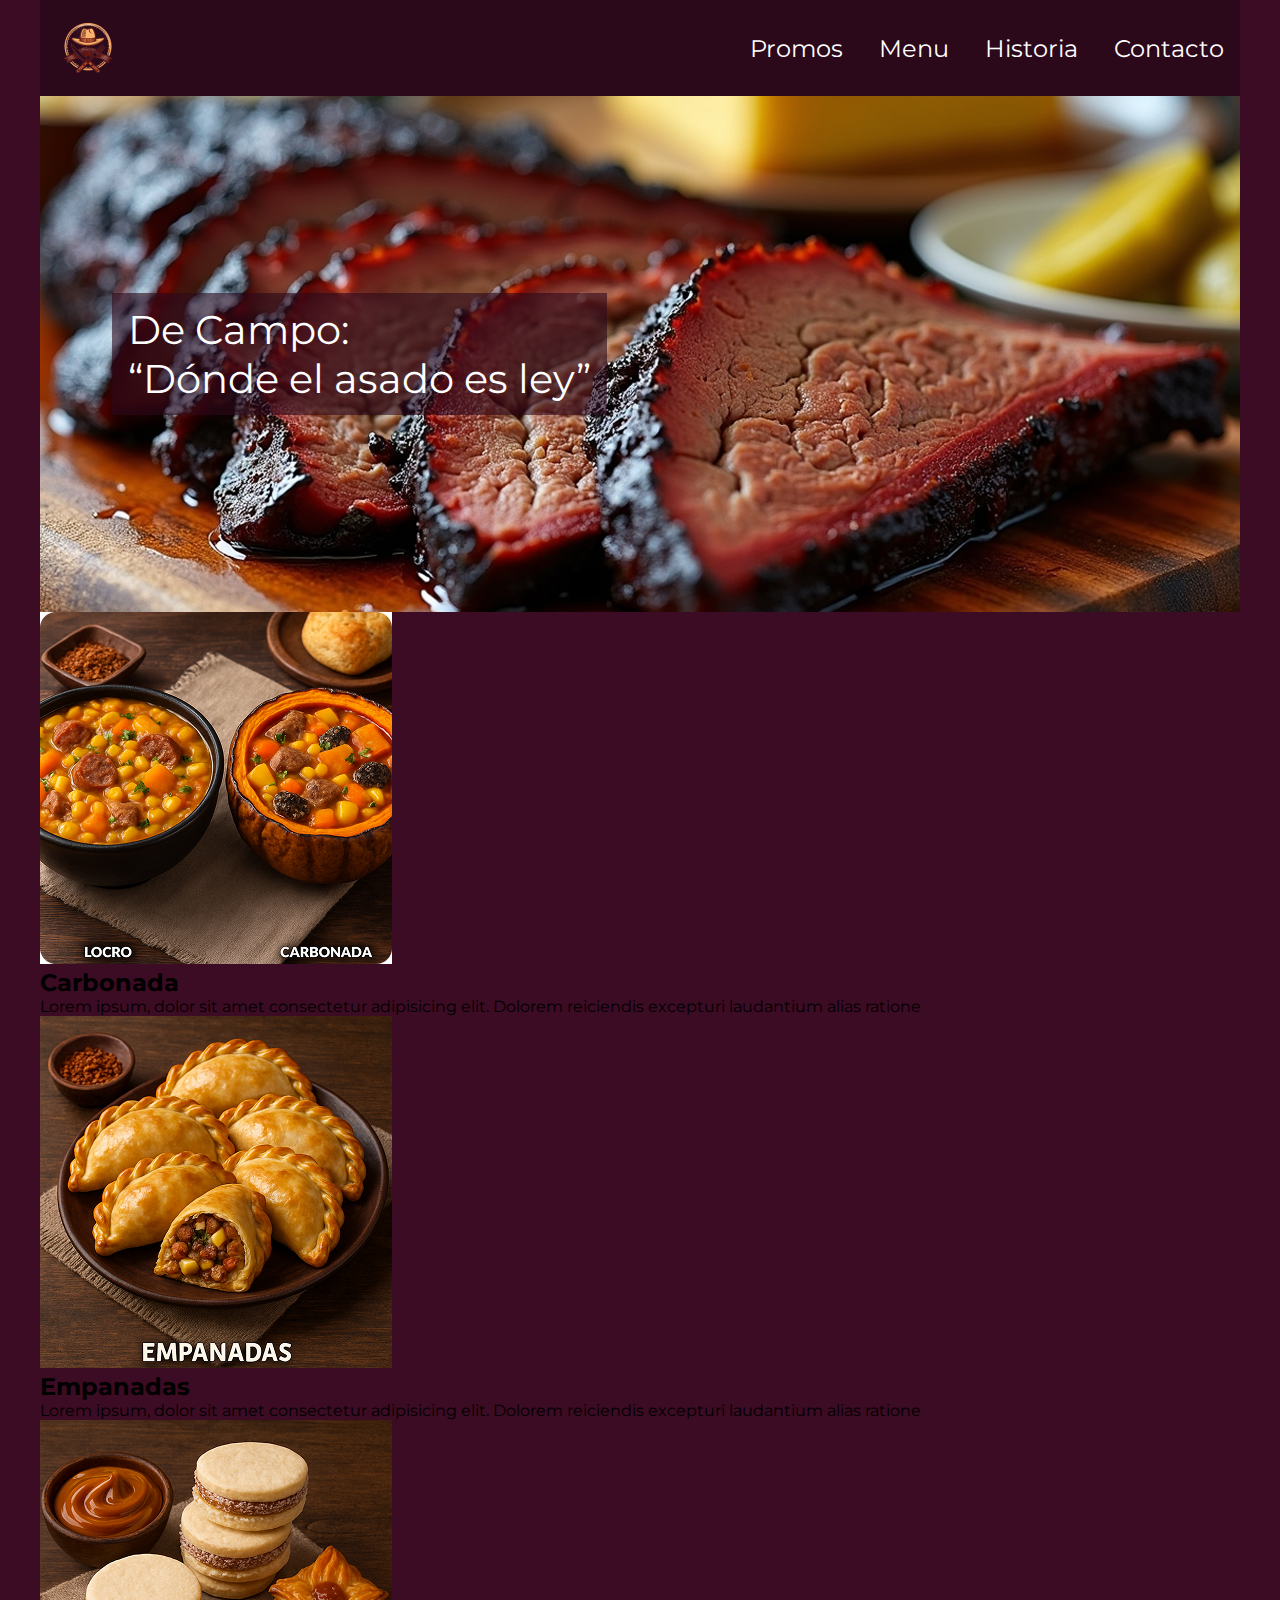
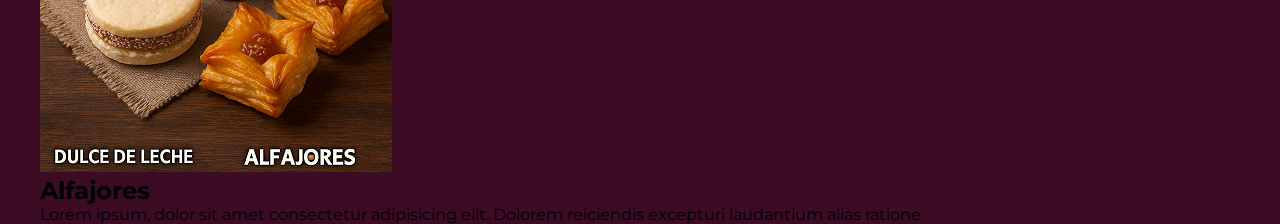
<file: _proyecto/index.html>
<!DOCTYPE html>
<html lang="en">
<head>
    <meta charset="UTF-8">
    <meta name="viewport" content="width=device-width, initial-scale=1.0">
    <title>encabezado</title>
    <link rel="stylesheet" href="css/estilos.css">
</head>
<body>
    <header>
        <!-- logo empresa -->
        <img src="imgs/logo.png" alt="Logo">
        <!-- Barra de navegación -->
         <nav>
            <a href="promos.html">Promos</a>
            <a href="menu.html">Menu</a>
            <a href="historia.html">Historia</a>
            <a href="contacto.html">Contacto</a>
         </nav>
    </header>
    <main>
        <section id="hero-banner">
            <h1>De Campo:  <br>
                “Dónde el asado es ley”</h1>
        </section>

        <section id="platos">
            <article>
                <img src="imgs/locro.jpg" alt="Locro">
                <h2>Carbonada</h2>
                <p>
                    Lorem ipsum, dolor sit amet consectetur adipisicing elit. Dolorem reiciendis excepturi laudantium alias ratione
                </p>
            </article>
            <article>
                <img src="imgs/empanadas.png" alt="Empanadas">
                <h2>Empanadas</h2>
                <p>
                    Lorem ipsum, dolor sit amet consectetur adipisicing elit. Dolorem reiciendis excepturi laudantium alias ratione
                </p>
            </article>
            <article>
                <img src="imgs/alfajores.png" alt="Alfajores">
                <h2>Alfajores</h2>
                <p>
                    Lorem ipsum, dolor sit amet consectetur adipisicing elit. Dolorem reiciendis excepturi laudantium alias ratione
                </p>
            </article>
        </section>

    </main>    

</body>
</html>
</file>
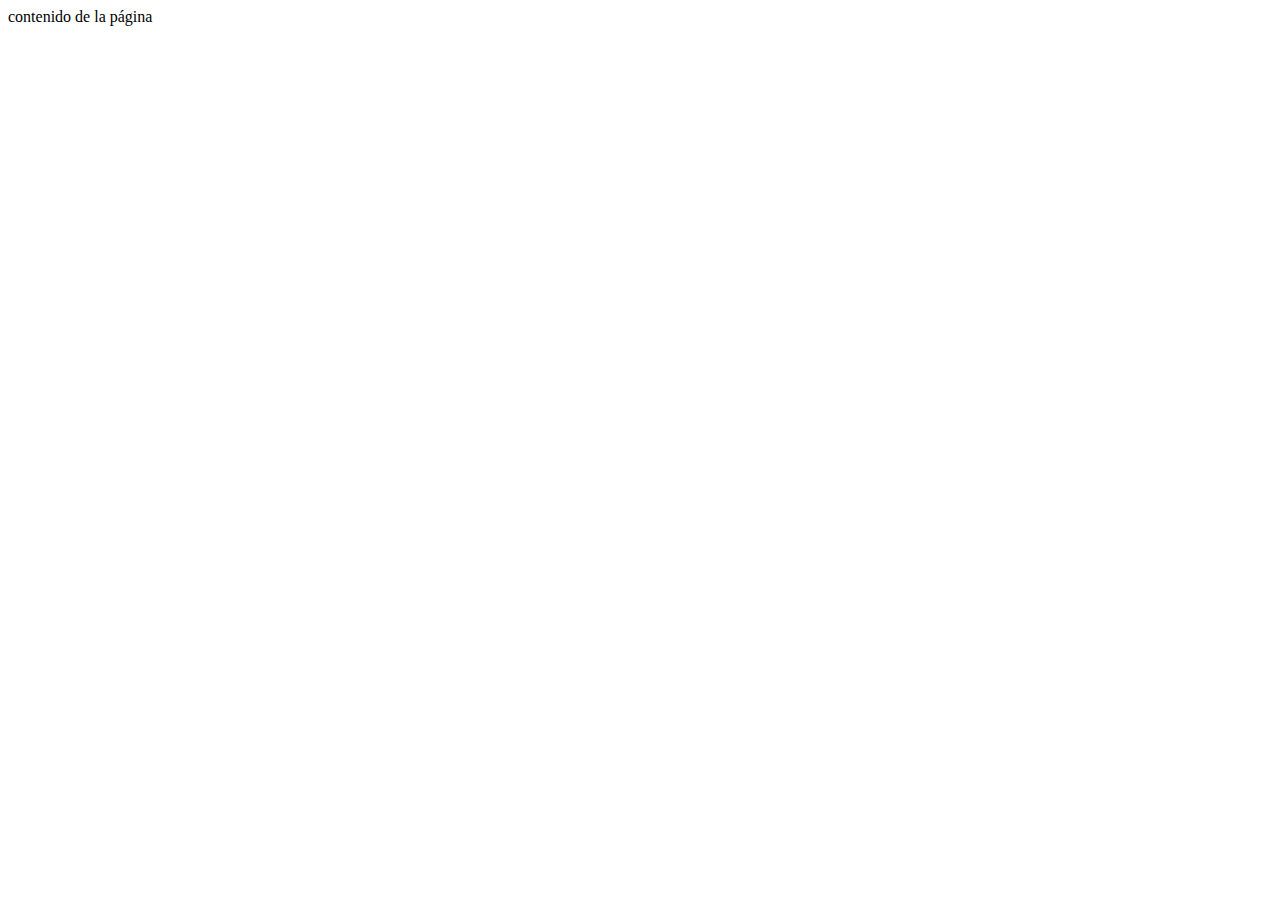
<file: clase2/estructura.html>
<!DOCTYPE html>
<html lang="en">
    <head>
        <meta charset="UTF-8">
        <meta name="viewport" content="width=device-width, initial-scale=1.0">
        <title>Texto en la pestaña del navegador</title>
    </head>
    <body>
        contenido de la página
    </body>
</html>
</file>
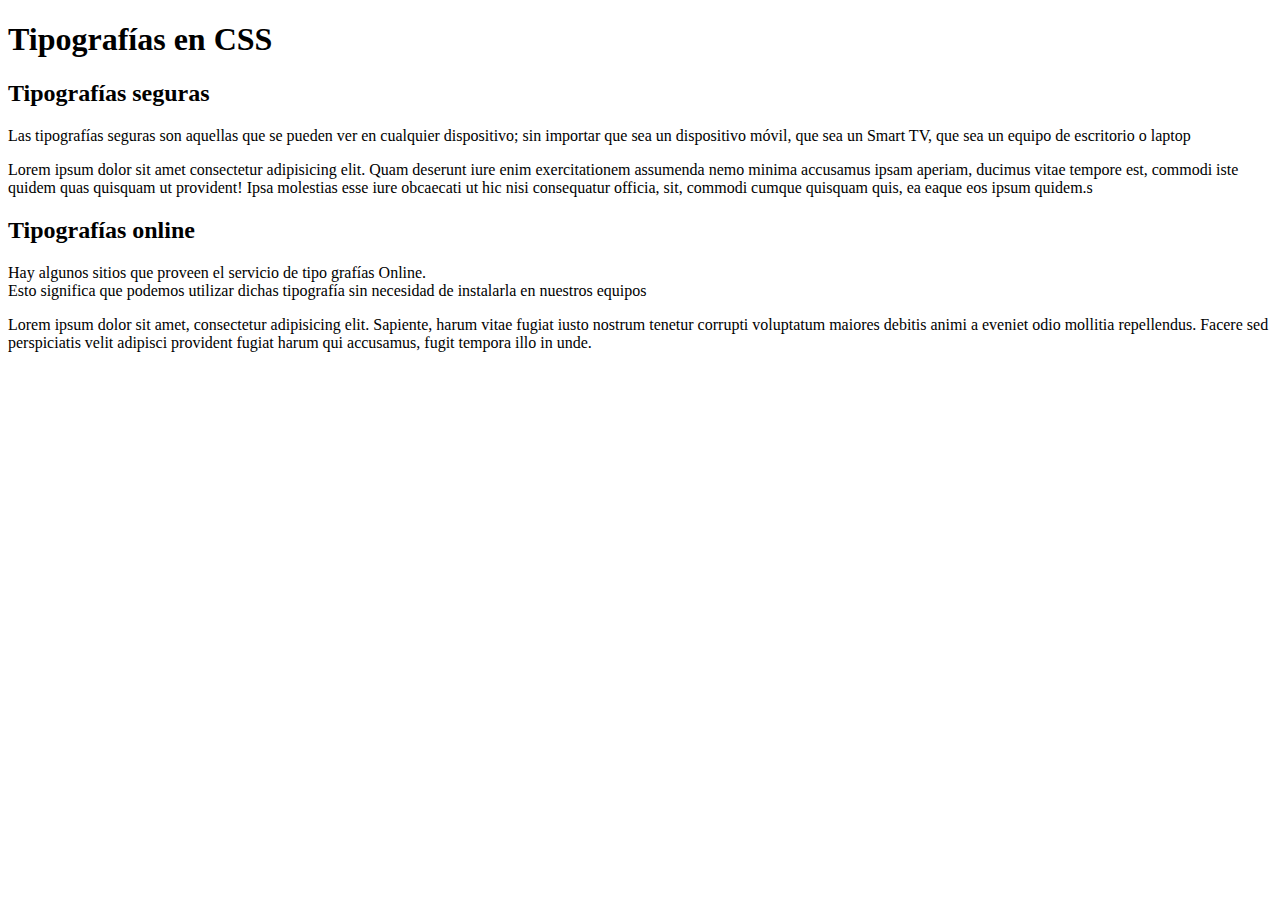
<file: clase2/tipografias.html>
<!DOCTYPE html>
<html lang="en">
<head>
    <meta charset="UTF-8">
    <meta name="viewport" content="width=device-width, initial-scale=1.0">
    <title>Document</title>
    
</head>
<body>
    <h1>Tipografías en CSS</h1>
    <h2>Tipografías seguras</h2>
    <p>
        Las tipografías seguras son aquellas que se pueden ver en cualquier dispositivo; sin importar que sea un dispositivo móvil, que sea un Smart TV, que sea un equipo de escritorio o laptop
    </p>

    <p>
        Lorem ipsum dolor sit amet consectetur adipisicing elit. Quam deserunt iure enim exercitationem assumenda nemo minima accusamus ipsam aperiam, ducimus vitae tempore est, commodi iste quidem quas quisquam ut provident! Ipsa molestias esse iure obcaecati ut hic nisi consequatur officia, sit, commodi cumque quisquam quis, ea eaque eos ipsum quidem.s
    </p>


    <h2>Tipografías online</h2>
    <p>
        Hay algunos sitios que proveen el servicio de tipo grafías Online.
        <br>
        Esto significa que podemos utilizar dichas tipografía sin necesidad de instalarla en nuestros equipos
    </p>
    <p>
        Lorem ipsum dolor sit amet, consectetur adipisicing elit. Sapiente, harum vitae fugiat iusto nostrum tenetur corrupti voluptatum maiores debitis animi a eveniet odio mollitia repellendus. Facere sed perspiciatis velit adipisci provident fugiat harum qui accusamus, fugit tempora illo in unde.
    </p>

</body>
</html>
</file>
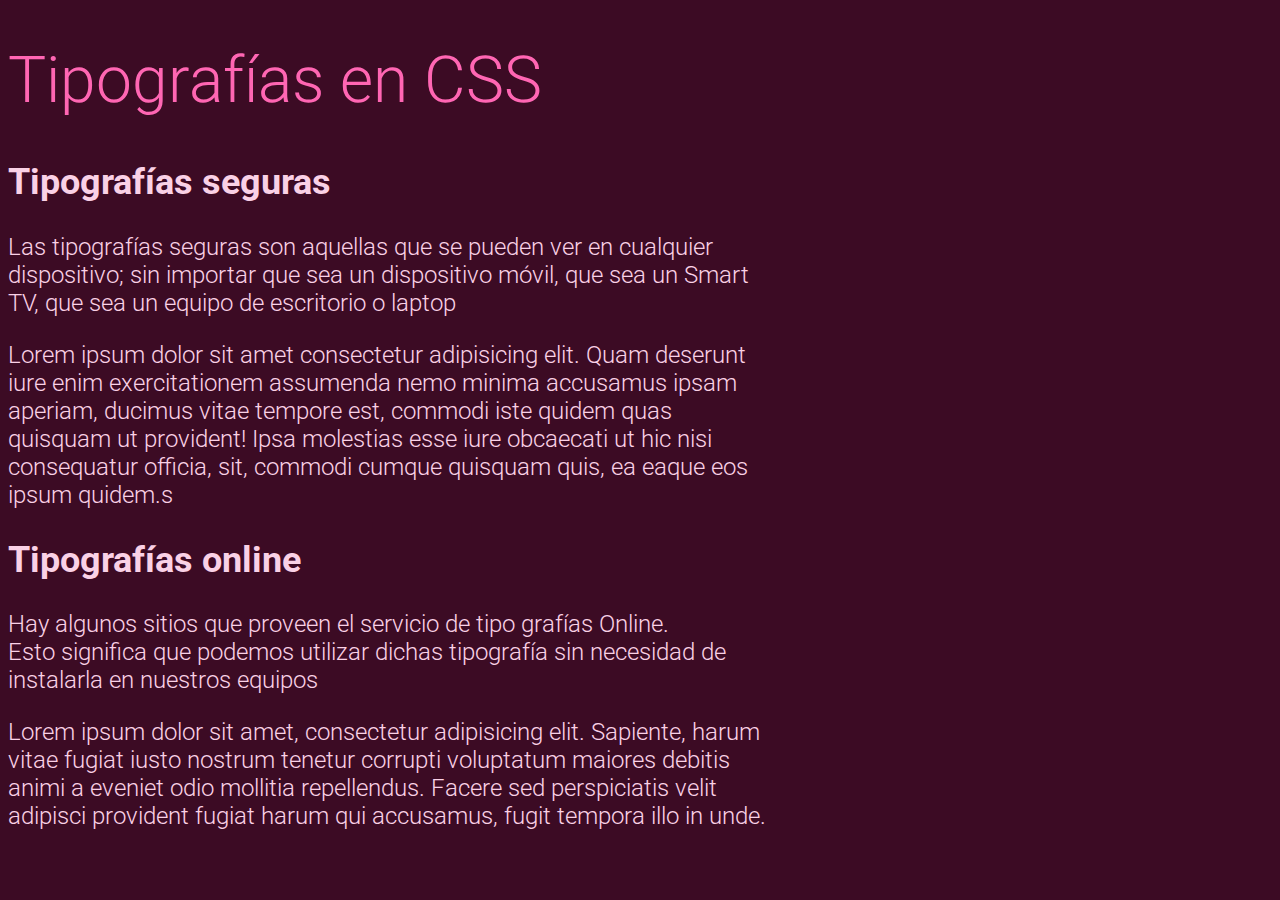
<file: clase3/tipografias.html>
<!DOCTYPE html>
<html lang="en">
<head>
    <meta charset="UTF-8">
    <meta name="viewport" content="width=device-width, initial-scale=1.0">
    <title>Tipografías en CSS</title>
    <link rel="stylesheet" href="css/estilos.css">
</head>
<body>
    <h1>Tipografías en CSS</h1>
    <h2>Tipografías seguras</h2>
    <p>
        Las tipografías seguras son aquellas que se pueden ver en cualquier dispositivo; sin importar que sea un dispositivo móvil, que sea un Smart TV, que sea un equipo de escritorio o laptop
    </p>

    <p>
        Lorem ipsum dolor sit amet consectetur adipisicing elit. Quam deserunt iure enim exercitationem assumenda nemo minima accusamus ipsam aperiam, ducimus vitae tempore est, commodi iste quidem quas quisquam ut provident! Ipsa molestias esse iure obcaecati ut hic nisi consequatur officia, sit, commodi cumque quisquam quis, ea eaque eos ipsum quidem.s
    </p>


    <h2>Tipografías online</h2>
    <p>
        Hay algunos sitios que proveen el servicio de tipo grafías Online.
        <br>
        Esto significa que podemos utilizar dichas tipografía sin necesidad de instalarla en nuestros equipos
    </p>
    <p>
        Lorem ipsum dolor sit amet, consectetur adipisicing elit. Sapiente, harum vitae fugiat iusto nostrum tenetur corrupti voluptatum maiores debitis animi a eveniet odio mollitia repellendus. Facere sed perspiciatis velit adipisci provident fugiat harum qui accusamus, fugit tempora illo in unde.
    </p>

</body>
</html>
</file>
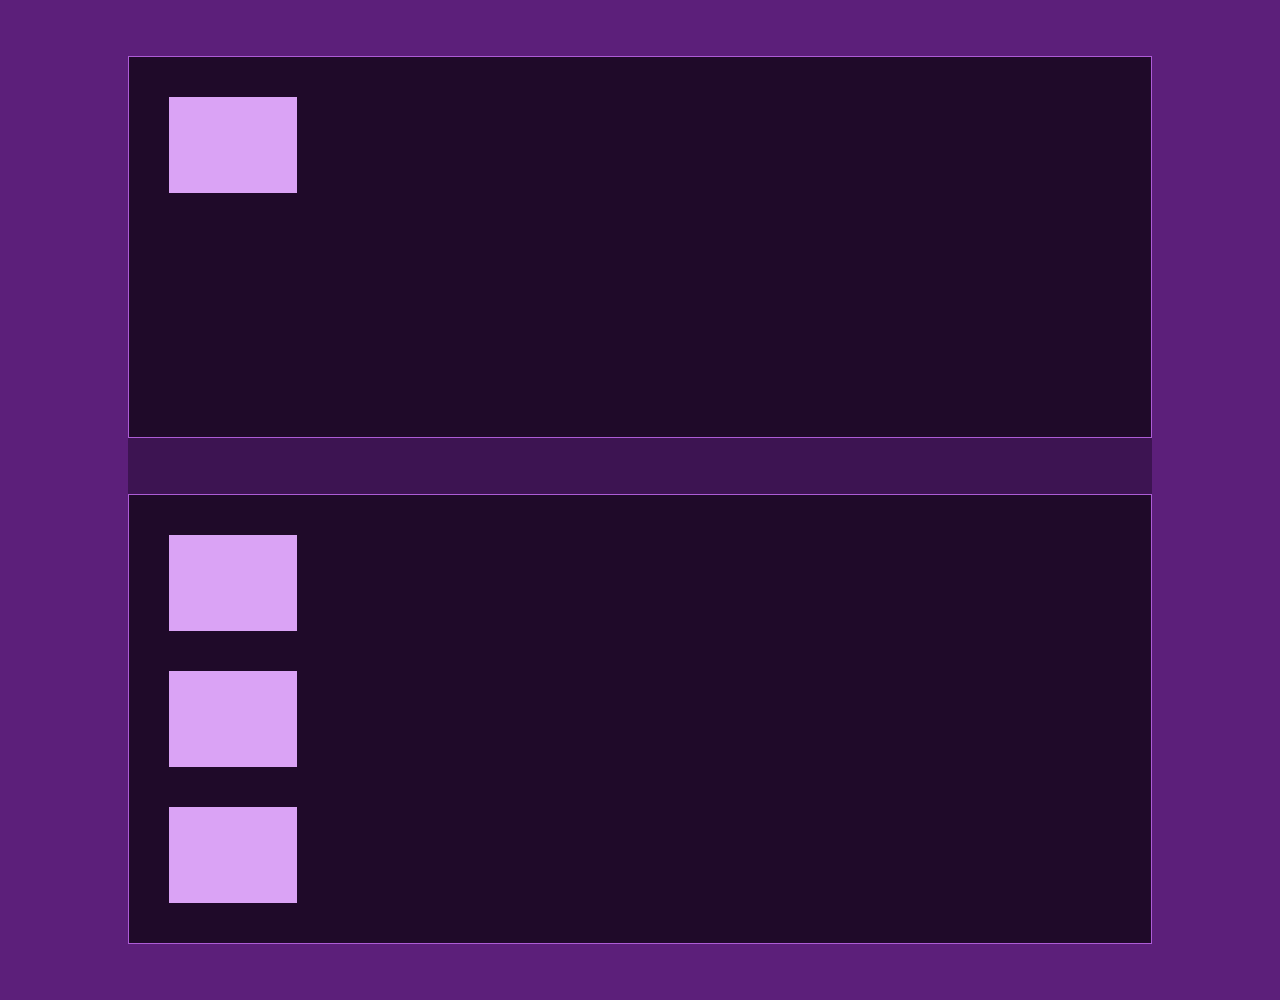
<file: clase4/box-model.html>
<!DOCTYPE html>
<html lang="en">
<head>
    <meta charset="UTF-8">
    <meta name="viewport" content="width=device-width, initial-scale=1.0">
    <title>Document</title>
    <link rel="stylesheet" href="css/box-model.css">
</head>
<body>
    <main>

        <section>
            <article></article>
        </section>

        <section>
            <article></article>
            <article></article>
            <article></article>
        </section>

    </main>


</body>
</html>
</file>
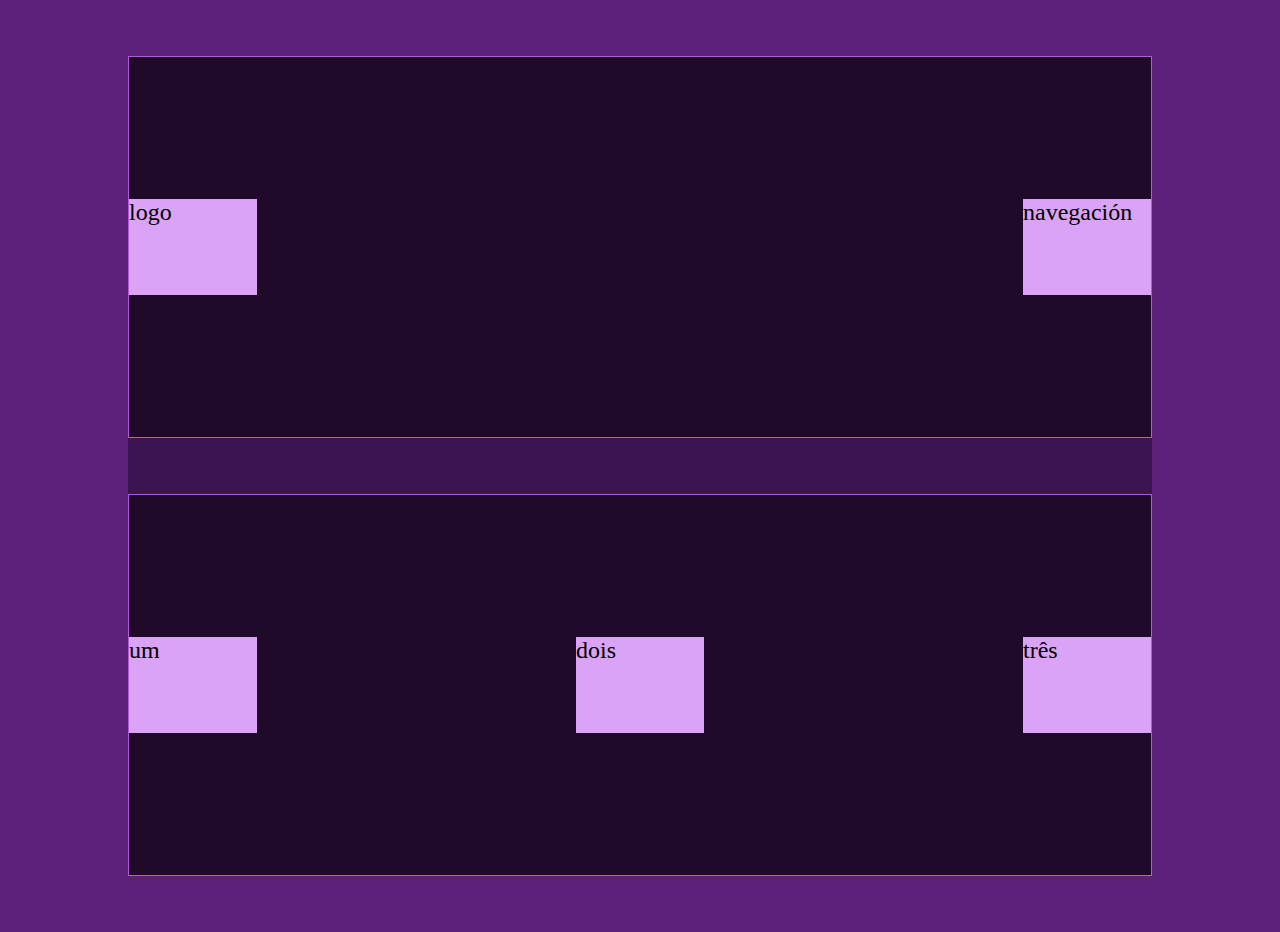
<file: clase4/flexbox.html>
<!DOCTYPE html>
<html lang="en">
<head>
    <meta charset="UTF-8">
    <meta name="viewport" content="width=device-width, initial-scale=1.0">
    <title>Flexbox</title>
    <link rel="stylesheet" href="css/flexbox.css">
</head>
<body>

    <main>

        <section id="section1">
            <article>logo</article>
            <article>navegación</article>
        </section>

        <section id="section2">
            <article>um</article>
            <article>dois</article>
            <article>três</article>
        </section>

    </main>



</body>
</html>
</file>
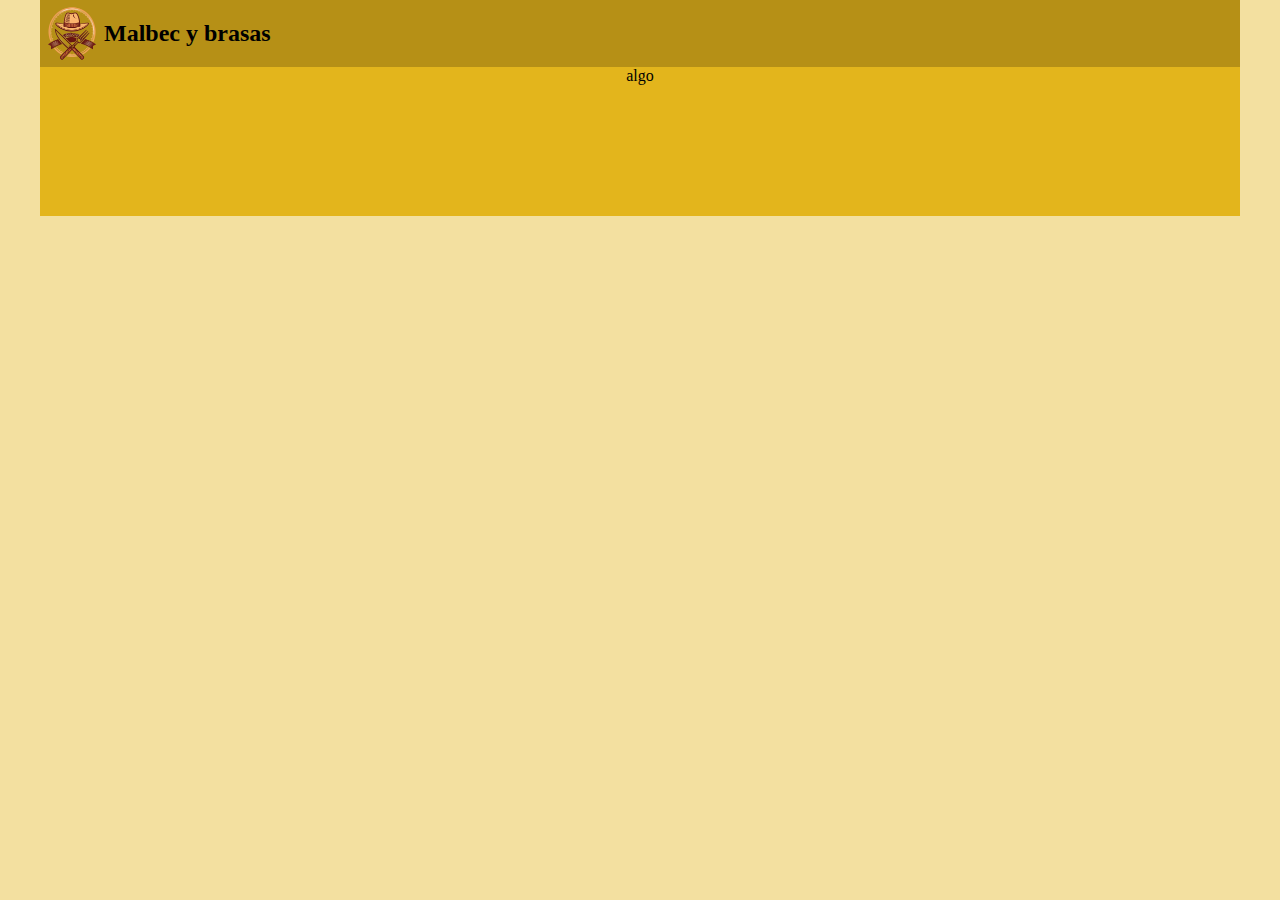
<file: clase5/respuessta-brisa.html>
<!DOCTYPE html>
<html lang="en">
<head>
    <meta charset="UTF-8">
    <meta name="viewport" content="width=device-width, initial-scale=1.0">
    <title>Document</title>
    <link rel="stylesheet" href="css/respuesta-brissa.css">
</head>
<body>
    <header></header>    
    <main></main>
    <footer>
        <div>
            <img src="imgs/logo.png" alt="">
            <h2>Malbec y brasas</h2>
        </div>
        <nav>algo</nav>
    </footer>
</body>
</html>
</file>
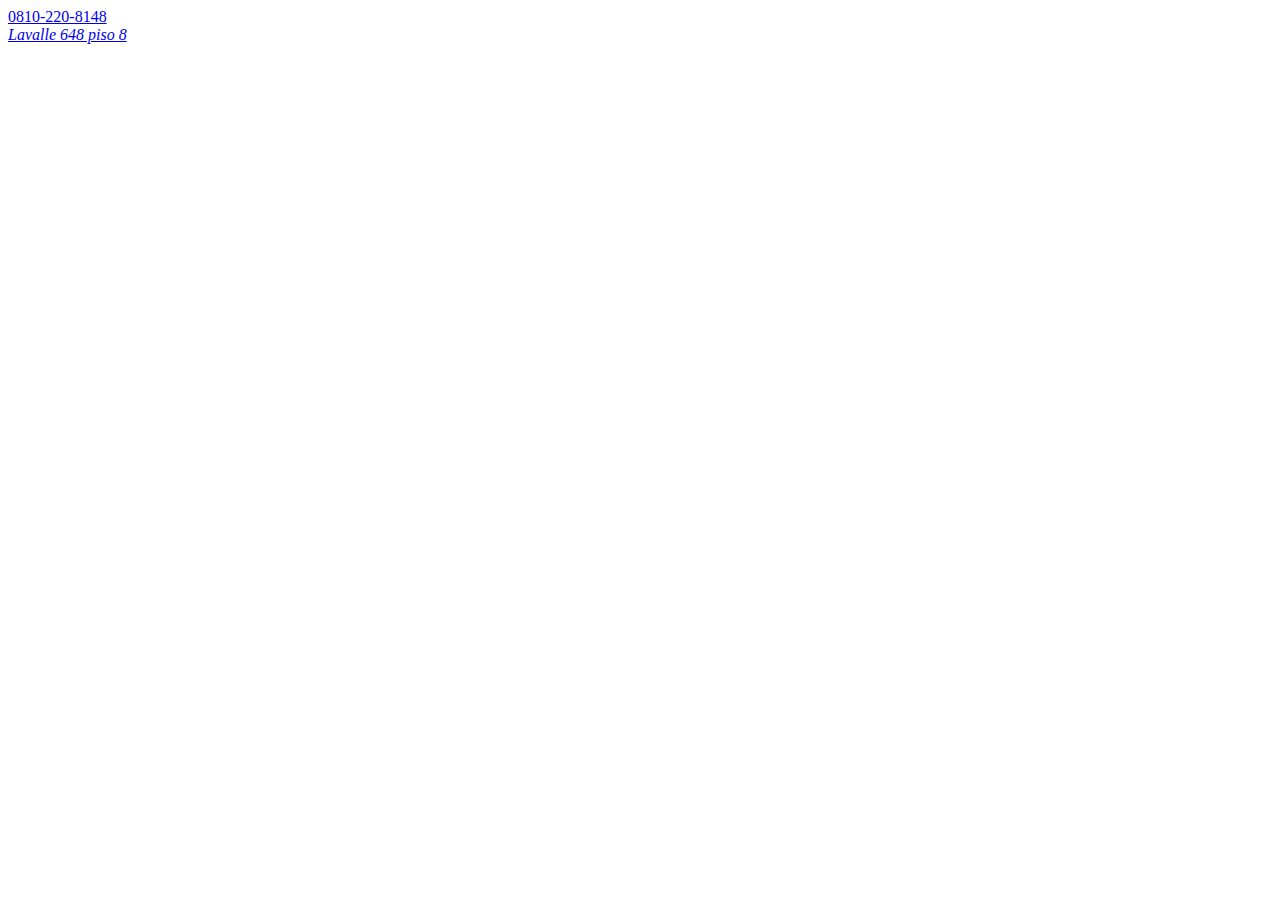
<file: clase5/respuesta-miwa.html>
<!DOCTYPE html>
<html lang="en">
<head>
    <meta charset="UTF-8">
    <meta name="viewport" content="width=device-width, initial-scale=1.0">
    <title>Document</title>
</head>
<body>
    


                
    <a href="tel:0810-220-8148">0810-220-8148</a>


    <address>
    <a href="https://maps.app.goo.gl/VYXccKQkiZ5hCHtr9" target="_blank">
        Lavalle 648 piso 8
    </a>
    </address>
    

</body>
</html>
</file>
<file: _proyecto/css/estilos.css>
@import url('https://fonts.googleapis.com/css2?family=Montserrat:ital,wght@0,100..900;1,100..900&display=swap');

*{
    margin: 0;
    padding: 0;
    box-sizing: border-box;
}

body{
    width: 1200px;
    margin: auto;
    background-color: #3C0B24;
    font-family: "Montserrat", sans-serif;
}
header{
    height: 96px;
    background-color: #2B081A;
    display: flex;
    justify-content: space-between;
    align-items: center;
}
    header img{
        width: 64px;
        margin-left: 16px;
    }

    header nav a{
        color: rgb(255, 255, 255);
        text-decoration: none;
        font-size: 24px;
        padding: 16px;
    }    

/*
    main
*/    

/* hero-banner */
#hero-banner{
    height: 516px;
    background-image: url(../imgs/hero.jpg);

    display: flex;
    align-items: center;
}
    #hero-banner h1{
        background-color: hsl(329, 69%, 10%, 60%);
        padding: 12px 16px;
        margin-left: 72px;
        color: white;
        font-size: 40px;
        font-weight: 400;

        /* text-shadow: 0px 0px 4px #000; */
    }
    /* #hero-banner h1::first-letter{
        margin-left: 16px;
    }*/
</file>
<file: clase3/css/estilos.css>
@import url('https://fonts.googleapis.com/css2?family=Roboto:ital,wght@0,100..900;1,100..900&display=swap');

body{
    background-color: #3c0b24;
    color: hsl(330, 80%, 90%);
    font-family: "Roboto", sans-serif;
    font-weight: 300;
    font-size: 24px;
    /* ----  */
    width: 768px;
}

h1{
    color: hsl(330, 100%, 70%);
    font-weight: 300;
    font-size: 64px; 
}
</file>
<file: clase4/css/box-model.css>
body{
    background-color: hsl(280,60%, 30%);
}
main{
    width: 1024px;
    margin: 40px auto;
    background-color: hsl(280,60%, 20%);
}

section{
    margin: 56px 0px;
    min-height: 380px;
    background-color: hsl(280,60%, 10%);
    border: 1px solid hsl(280,60%, 60%);
}

    article{
        width: 128px;
        height: 96px;
        margin: 40px;
        background-color: hsl(280, 80%, 80%);
    }
</file>
<file: clase4/css/flexbox.css>
body{
    background-color: hsl(280,60%, 30%);
    font-size: 24px;
}
main{
    width: 1024px;
    margin: 40px auto;
    background-color: hsl(280,60%, 20%);
}

section{
    margin: 56px 0px;
    min-height: 380px;
    background-color: hsl(280,60%, 10%);
    border: 1px solid hsl(280,60%, 60%);
}

    article{
        width: 128px;
        height: 96px;
        background-color: hsl(280, 80%, 80%);
    }

#section1{
    /* Activamos flexbox */
    display: flex;
    /* Distribución en el eje horizontal */
    /* justify-content: start; /* predeterminado */
    /* justify-content: end; /* a la derecha */
    /* justify-content: center; */
     justify-content: space-between; 
    /* justify-content: space-evenly; */
    /* justify-content: space-around; */

    /* Distribución en el eje vertical */
    align-items: center;
}    

#section2{
    display: flex;

    justify-content: space-between;
    align-items: center;
}
</file>
<file: clase5/css/respuesta-brissa.css>
body{
    background-color: hsl(46, 78%, 79%);
    width: 1200px;
    margin: auto;
}
footer{
    background-color:  hsl(46, 78%, 50%);
    height: 216px;
}
    footer div{
        display: flex;
        background-color: hsl(46, 78%, 40%);
    }
        footer div img{
            width: 64px;
        }

    footer nav{
        display: flex;
        justify-content: center;
    }
</file>
